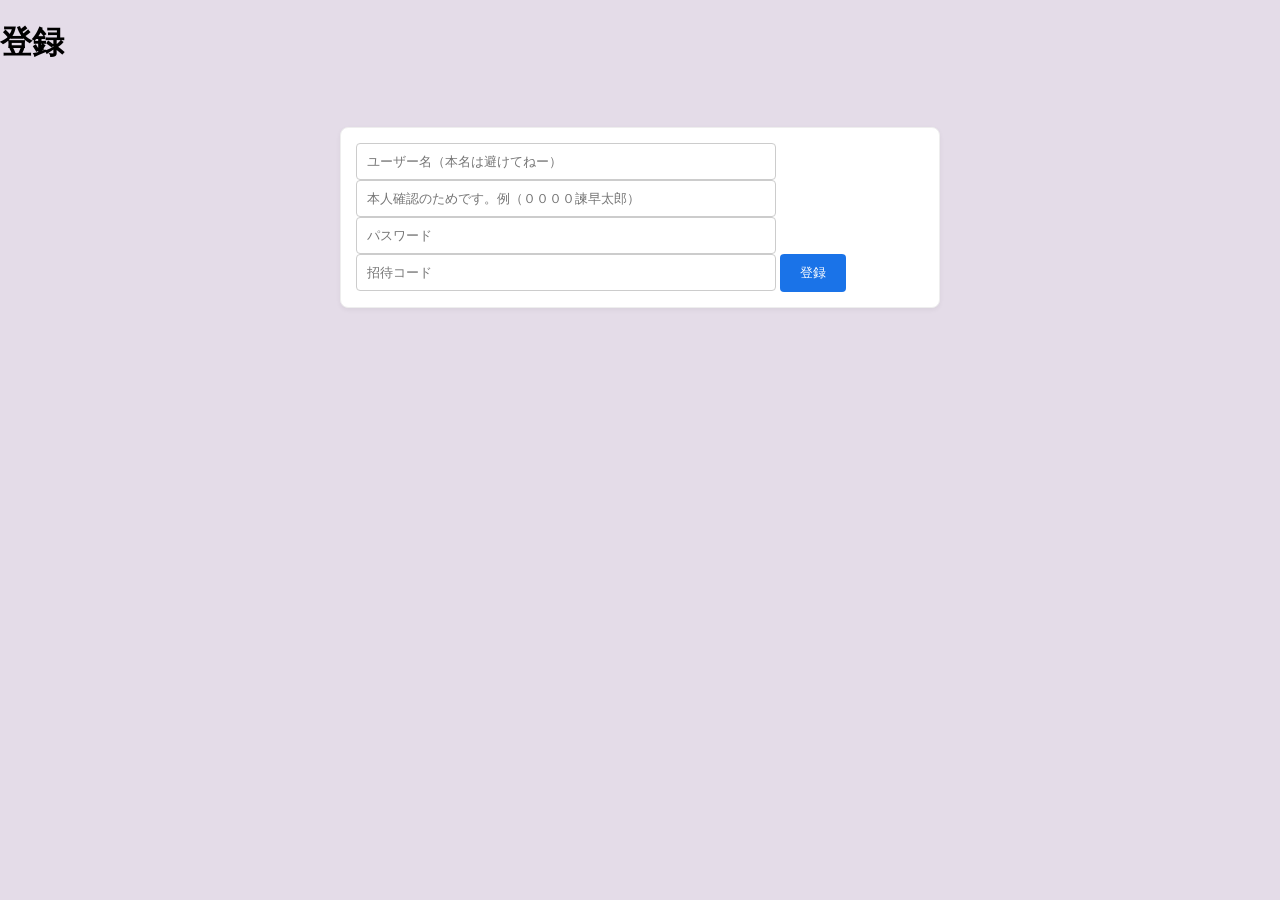
<file: templates/register.html>
<!DOCTYPE html>
<html>
<head>
<style>
        body {
        background-color: #e4dce8;
        font-family: sans-serif;
        margin: 0;
        padding: 0;
    }
    form {
        background-color: white;
        border: 1px solid #eee;
        border-radius: 8px;
        padding: 15px;
        margin-bottom: 15px;
        list-style: none;
        box-shadow: 0 2px 5px rgba(0,0,0,0.05);
        display:block;
        justify-content:space-between;
        align-items:center;
    }
    .header-section {
        max-width: 600px;
        margin: 0 auto;
        padding: 40px 20px 20px 20px;
    }
    input[type="text"],input[type="password"]{
        padding: 10px;
        border: 1px solid #ccc;
        border-radius: 4px;
        width: 70%;
        outline: none;
    }
    button {
        background-color: #1a73e8;
        color: white;
        border: none;
        padding: 10px 20px;
        border-radius: 4px;
        cursor: pointer;
    }
    button:hover {
        background-color: #1557b0;
    }
</style>
<title>登録</title>
</head>
<body>
<h1>登録</h1>
<div class="header-section">
<form method="post">
<input type="text"name="username"placeholder="ユーザー名（本名は避けてねー）"required>
<input type="text"name="realname"placeholder="本人確認のためです。例（００００諫早太郎）"required>
<input name="password"type="password"placeholder="パスワード"required>
<input type="text" name="invite_code" placeholder="招待コード" required>
<button>登録</button>
</form>
</div>
</body>
</html>
</file>
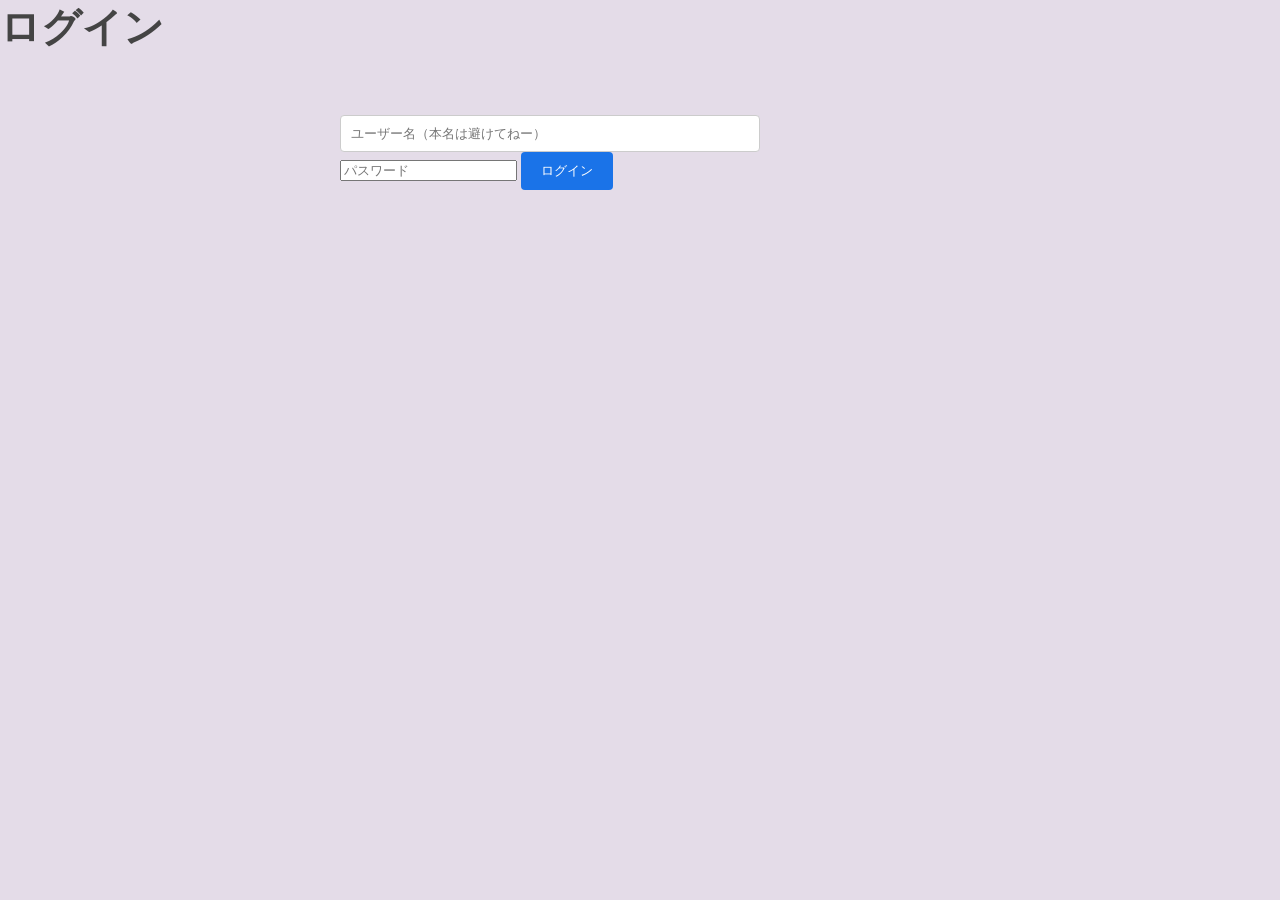
<file: templates/test_login.html>
<head>
    <style>
        body {
            background-color: #e4dce8;
            font-family: sans-serif;
            margin: 0;
            padding: 0;
        }
        .header-section {
            max-width: 600px;
            margin: 0 auto;
            padding: 40px 20px 20px 20px;
        }
        h1 {
            color: #444;
            font-size: 2.5em;
            margin: 0 0 20px 0;
        }
        input[type="text"] {
            padding: 10px;
            border: 1px solid #ccc;
            border-radius: 4px;
            width: 70%;
            outline: none;
        }
        button {
            background-color: #1a73e8;
            color: white;
            border: none;
            padding: 10px 20px;
            border-radius: 4px;
            cursor: pointer;
        }
        button:hover {
            background-color: #1557b0;
        }
    </style>
    <title>登録</title>
    </head>
    <body>
    <h1>ログイン</h1>
    </body>
    <div class="header-section">
    <form method="post">
    <input name="username"type="text"placeholder="ユーザー名（本名は避けてねー）">
    <input name="password"type="password"placeholder="パスワード">
    <button>ログイン</button>
    </div>
    </form>
</file>
